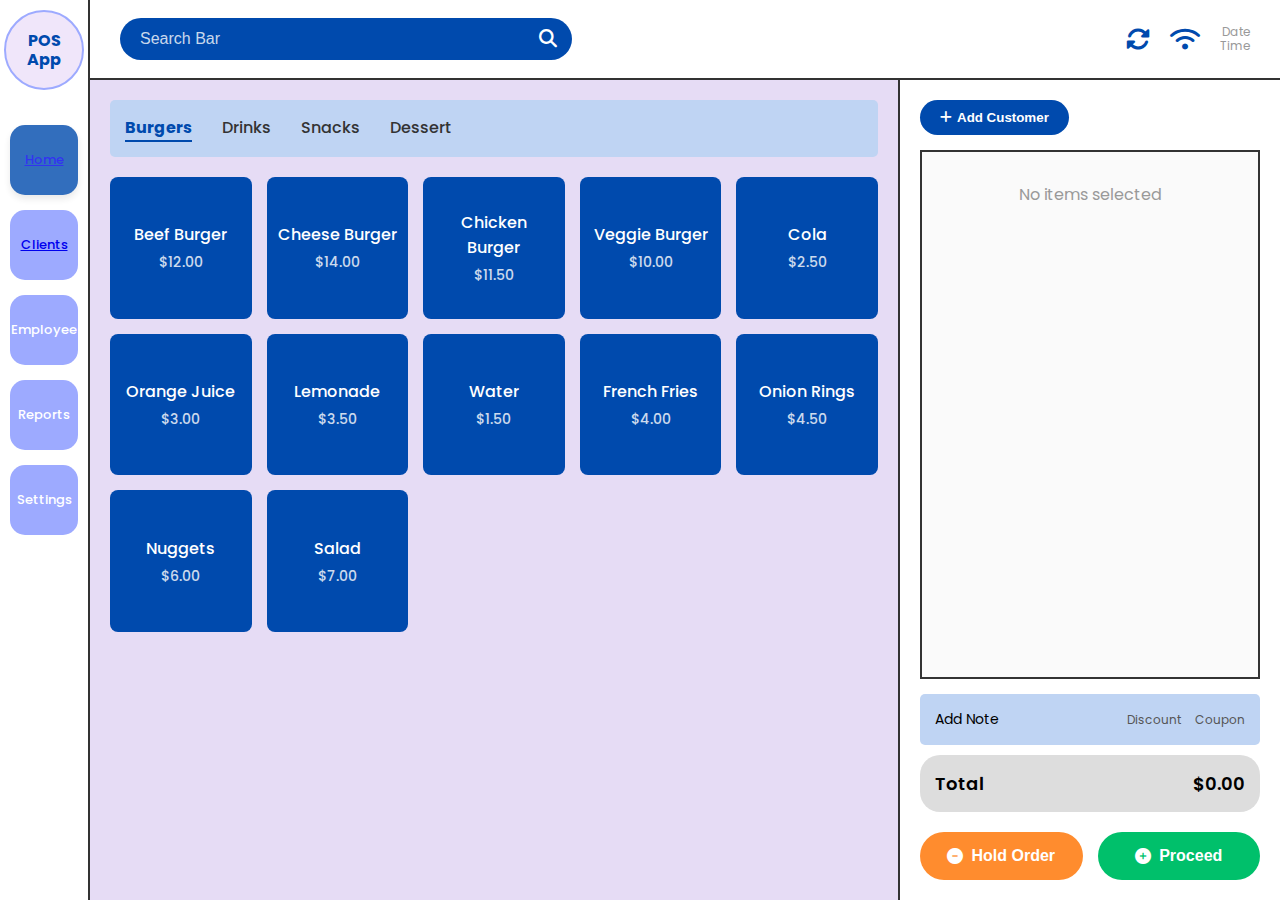
<file: index.html>
<!DOCTYPE html>
<html lang="en">
<head>
    <meta charset="UTF-8">
    <meta name="viewport" content="width=device-width, initial-scale=1.0">
    <title>POS Interface Design</title>
    <!-- Font Awesome for Icons -->
    <link rel="stylesheet" href="https://cdnjs.cloudflare.com/ajax/libs/font-awesome/6.4.0/css/all.min.css">
    <!-- Google Fonts -->
    <link href="https://fonts.googleapis.com/css2?family=Poppins:wght@300;400;500;600&display=swap" rel="stylesheet">
    <!-- Link to External CSS -->
    <link rel="stylesheet" href="styles.css">
</head>
<body>

    <!-- Left Sidebar -->
    <aside class="sidebar">
        <a href="index.html" class="logo-link">
            <div class="logo-placeholder">
                POS<br>App
            </div>
        </a>
        <div class="nav-btn active"><a href="index.html">Home</a></div>
        <div class="nav-btn"><a href="clients.html">Clients</a></div>
        <div class="nav-btn">Employee</div>
        <div class="nav-btn">Reports</div>
        <div class="nav-btn">Settings</div>
    </aside>

    <!-- Main Content Wrapper -->
    <main class="main-content">
        
        <!-- Top Header -->
        <header>
            <div class="search-container">
                <input type="text" class="search-bar" placeholder="Search Bar">
                <i class="fa-solid fa-magnifying-glass search-icon"></i>
            </div>
            
            <div class="header-actions">
                <i class="fa-solid fa-rotate header-icon" title="Refresh"></i>
                <i class="fa-solid fa-wifi header-icon" title="Connection Status"></i>
                <div class="datetime">
                    <span id="date">Date</span><br>
                    <span id="time">Time</span>
                </div>
            </div>
        </header>

        <!-- Workspace (Catalog + Cart) -->
        <div class="workspace">
            
            <!-- Middle: Item Catalog -->
            <section class="catalog-section">
                <div class="categories">
                    <div class="category-item active">Burgers</div>
                    <div class="category-item">Drinks</div>
                    <div class="category-item">Snacks</div>
                    <div class="category-item">Dessert</div>
                </div>

                <div class="items-grid" id="itemsGrid">
                    <!-- Added data attributes for JS to read -->
                    <div class="item-card" data-name="Beef Burger" data-price="12.00">
                        <span>Beef Burger<br><small>$12.00</small></span>
                    </div>
                    <div class="item-card" data-name="Cheese Burger" data-price="14.00">
                        <span>Cheese Burger<br><small>$14.00</small></span>
                    </div>
                    <div class="item-card" data-name="Chicken Burger" data-price="11.50">
                        <span>Chicken Burger<br><small>$11.50</small></span>
                    </div>
                    <div class="item-card" data-name="Veggie Burger" data-price="10.00">
                        <span>Veggie Burger<br><small>$10.00</small></span>
                    </div>
                    
                    <div class="item-card" data-name="Cola" data-price="2.50">
                        <span>Cola<br><small>$2.50</small></span>
                    </div>
                    <div class="item-card" data-name="Orange Juice" data-price="3.00">
                        <span>Orange Juice<br><small>$3.00</small></span>
                    </div>
                    <div class="item-card" data-name="Lemonade" data-price="3.50">
                        <span>Lemonade<br><small>$3.50</small></span>
                    </div>
                    <div class="item-card" data-name="Water" data-price="1.50">
                        <span>Water<br><small>$1.50</small></span>
                    </div>

                    <div class="item-card" data-name="French Fries" data-price="4.00">
                        <span>French Fries<br><small>$4.00</small></span>
                    </div>
                    <div class="item-card" data-name="Onion Rings" data-price="4.50">
                        <span>Onion Rings<br><small>$4.50</small></span>
                    </div>
                    <div class="item-card" data-name="Nuggets" data-price="6.00">
                        <span>Nuggets<br><small>$6.00</small></span>
                    </div>
                    <div class="item-card" data-name="Salad" data-price="7.00">
                        <span>Salad<br><small>$7.00</small></span>
                    </div>
                </div>
            </section>

            <!-- Right: Cart Panel -->
            <aside class="cart-section">
                <button class="add-customer-btn" onclick="addCustomer()">
                    <i class="fa-solid fa-plus"></i> Add Customer
                </button>

                <!-- Order List (Initially Empty) -->
                <div class="order-list-container" id="orderList">
                    <p style="text-align:center; color:#999; margin-top:20px;" id="emptyMsg">No items selected</p>
                </div>

                <!-- Summary Area -->
                <div class="cart-options">
                    <span>Add Note</span>
                    <div class="options-links">
                        <span>Discount</span>
                        <span>Coupon</span>
                    </div>
                </div>

                <div class="total-display">
                    <span>Total</span>
                    <span id="totalAmount">$0.00</span>
                </div>

                <div class="action-buttons">
                    <button class="btn-action hold-btn">
                        <i class="fa-solid fa-circle-minus"></i> Hold Order
                    </button>
                    <button class="btn-action proceed-btn" onclick="alert('Order Processed!')">
                        <i class="fa-solid fa-circle-plus"></i> Proceed
                    </button>
                </div>
            </aside>

        </div>
    </main>

    <!-- Link to External JS -->
    <script src="index.js"></script>
</body>
</html>
</file>
<file: styles.css>
:root {
    --primary-blue: #004aad;
    --light-purple: #9daaff;
    --bg-color: #f4f6f9;
    --sidebar-width: 90px;
    --orange-btn: #ff8c2e;
    --green-btn: #00c06b;
    --item-blue: #004aad;
    --text-dark: #333;
    --text-light: #666;
}

* {
    box-sizing: border-box;
    margin: 0;
    padding: 0;
}

body {
    font-family: 'Poppins', sans-serif;
    background-color: #fff;
    height: 100vh;
    overflow: hidden;
    display: flex;
    width: 100%;
}

/* --- SIDEBAR --- */
.sidebar {
    width: var(--sidebar-width);
    background-color: #fff;
    border-right: 2px solid #333;
    display: flex;
    flex-direction: column;
    align-items: center;
    padding: 10px;
    gap: 15px;
}

.logo-link {
    text-decoration: none;
    display: block;
}

.logo-placeholder {
    width: 80px;
    height: 80px;
    background-color: #f0e6fa;
    border-radius: 50%;
    display: flex;
    justify-content: center;
    align-items: center;
    text-align: center;
    font-size: 16px;
    line-height: 1.2;
    color: var(--primary-blue);
    font-weight: bold;
    margin-bottom: 20px;
    transition: transform 0.2s;
    border: 2px solid var(--light-purple);
}

.logo-placeholder:hover {
    transform: scale(1.05);
    background-color: #e6dcf5;
}

.nav-btn {
    width: 100%;
    height: 70px;
    background-color: var(--light-purple);
    border-radius: 15px;
    color: white;
    display: flex;
    justify-content: center;
    align-items: center;
    font-weight: 500;
    cursor: pointer;
    transition: 0.2s;
    font-size: 13px;
}

.nav-btn:hover, .nav-btn.active {
    opacity: 0.8;
    box-shadow: 0 4px 6px rgba(0,0,0,0.1);
    background-color: var(--primary-blue);
}

/* --- MAIN CONTENT --- */
.main-content {
    flex: 1;
    display: flex;
    flex-direction: column;
}

/* Header */
header {
    height: 80px;
    display: flex;
    align-items: center;
    justify-content: space-between;
    padding: 0 30px;
    border-bottom: 2px solid #333;
}

.search-container {
    position: relative;
    width: 40%;
}

.search-bar {
    width: 100%;
    padding: 12px 20px;
    border-radius: 25px;
    border: none;
    background-color: var(--primary-blue);
    color: white;
    font-size: 16px;
    padding-right: 40px;
}

.search-bar::placeholder { color: rgba(255,255,255,0.8); }

.search-icon {
    position: absolute;
    right: 15px;
    top: 50%;
    transform: translateY(-50%);
    color: white;
    font-size: 18px;
}

.header-actions {
    display: flex;
    align-items: center;
    gap: 20px;
    color: var(--primary-blue);
}

.header-icon {
    font-size: 24px;
    cursor: pointer;
}

.datetime {
    font-size: 12px;
    color: #999;
    text-align: right;
    line-height: 1.2;
}

/* Workspace Layout */
.workspace {
    flex: 1;
    display: flex;
    overflow: hidden;
}

/* --- CATALOG --- */
.catalog-section {
    background-color: #e6dcf5;
    flex: 1;
    padding: 20px;
    display: flex;
    flex-direction: column;
    border-right: 2px solid #333;
    overflow-y: auto;
}

.categories {
    background-color: #bfd4f3;
    padding: 15px;
    border-radius: 5px;
    display: flex;
    gap: 30px;
    margin-bottom: 20px;
    font-weight: 500;
    color: #333;
}

.category-item { cursor: pointer; position: relative; }
.category-item:hover { color: var(--primary-blue); }
.category-item.active { font-weight: 700; color: var(--primary-blue); border-bottom: 2px solid var(--primary-blue); }

.items-grid {
    display: grid;
    grid-template-columns: repeat(auto-fill, minmax(130px, 1fr));
    gap: 15px;
    padding-bottom: 20px;
}

.item-card {
    background-color: var(--item-blue);
    border-radius: 8px;
    display: flex;
    flex-direction: column;
    justify-content: center;
    align-items: center;
    color: white;
    text-align: center;
    aspect-ratio: 1;
    cursor: pointer;
    transition: transform 0.1s, box-shadow 0.2s;
    padding: 10px;
    user-select: none;
}

.item-card span {
    font-size: 16px;
    font-weight: 500;
}

.item-card small {
    display: block;
    font-size: 14px;
    margin-top: 5px;
    opacity: 0.8;
}

.item-card:hover { 
    transform: translateY(-3px);
    box-shadow: 0 5px 15px rgba(0,74,173,0.3);
}

.item-card:active { transform: scale(0.98); }

/* --- CART --- */
.cart-section {
    width: 380px;
    padding: 20px;
    display: flex;
    flex-direction: column;
    background-color: #fff;
}

.add-customer-btn {
    background-color: var(--primary-blue);
    color: white;
    padding: 10px 20px;
    border-radius: 20px;
    border: none;
    font-weight: 600;
    display: inline-flex;
    align-items: center;
    gap: 5px;
    width: fit-content;
    margin-bottom: 15px;
    cursor: pointer;
}

.order-list-container {
    border: 2px solid #333;
    flex: 1;
    padding: 10px;
    overflow-y: auto;
    margin-bottom: 15px;
    background-color: #fafafa;
}

.order-item {
    background-color: #e0e0e0;
    border-radius: 10px;
    padding: 10px 15px;
    margin-bottom: 10px;
    display: flex;
    justify-content: space-between;
    align-items: center;
    animation: fadeIn 0.3s ease;
}

@keyframes fadeIn {
    from { opacity: 0; transform: translateY(10px); }
    to { opacity: 1; transform: translateY(0); }
}

.item-details h4 {
    font-size: 16px;
    color: var(--text-dark);
    margin-bottom: 2px;
}

.item-details span {
    font-size: 13px;
    color: var(--text-light);
}

.item-price-action {
    text-align: right;
    display: flex;
    align-items: center;
    gap: 15px;
}

.price-tag {
    font-weight: 600;
    color: var(--text-dark);
}

.remove-btn {
    color: #888;
    cursor: pointer;
    font-size: 18px;
    transition: color 0.2s;
    padding: 5px;
}

.remove-btn:hover { color: #d9534f; }

/* Cart Footer */
.cart-options {
    background-color: #bfd4f3;
    padding: 15px;
    border-radius: 5px;
    display: flex;
    justify-content: space-between;
    align-items: center;
    margin-bottom: 10px;
    font-size: 14px;
}

.options-links span {
    margin-left: 10px;
    font-size: 12px;
    color: #555;
    cursor: pointer;
}
.options-links span:hover { text-decoration: underline; }

.total-display {
    background-color: #ddd;
    padding: 15px;
    border-radius: 20px;
    display: flex;
    justify-content: space-between;
    align-items: center;
    margin-bottom: 20px;
    font-weight: 600;
    font-size: 18px;
}

.action-buttons {
    display: flex;
    gap: 15px;
}

.btn-action {
    flex: 1;
    padding: 15px;
    border-radius: 25px;
    border: none;
    color: white;
    font-size: 16px;
    font-weight: 600;
    cursor: pointer;
    display: flex;
    align-items: center;
    justify-content: center;
    gap: 8px;
    transition: filter 0.2s;
}

.btn-action:hover { filter: brightness(1.1); }

.hold-btn { background-color: var(--orange-btn); }
.proceed-btn { background-color: var(--green-btn); }

.client_section {
    height: 100vh;
    flex: 1;
    padding: 20px;
    display: flex;
    flex-direction: column;
    overflow: auto;
}

.clients_management{
    margin-bottom: 15px;
    display: flex;
    flex-direction: row;
    gap: 10px;
    height: 100vh;
}

.clients_profile_locator {
    background-color: #f0e6fa;
    border: 2px solid #333;
    border-radius: 5px;
    flex: 1;
    overflow: auto;
    padding: 10px;
}

.clients_transaction{
    width: 100%;             /* Forces table to fill the container */
    border: 2px solid #333;
    border-collapse: collapse; /* Removes the double-border look */
    font-size: 0.9em;        /* Slightly smaller text for data density */
    font-family: sans-serif;
    min-width: 400px;
}

.clients_transaction thead tr {
    background-color: var(--primary-blue);
    color: white;
    text-align: left;
}

.clients_transaction th, .clients_transaction td {
    padding: 12px 15px;
    border: 1px solid #ddd;
}

.clients_transaction tbody tr {
    border-bottom: 1px solid #ddd;
}

.clienta_transaction tbody tr:nth-of-type(even) {
    background-color: #f9f9f9;
}

.clients_transaction_logs{
    flex: 1;
    border: 2px solid #333;
    padding: 10px;
    overflow-y: auto;
    background-color: #fafafa;
    border-radius: 5px;
}
.clients_profile{
    border: 1px solid #333;
    padding: 10px;
    border-radius: 5px;
    gap: 15px;
    display: flex;
    flex-direction: row;
    align-items: center;
    gap: 10px;
    flex-shrink: 0;
}
</file>
